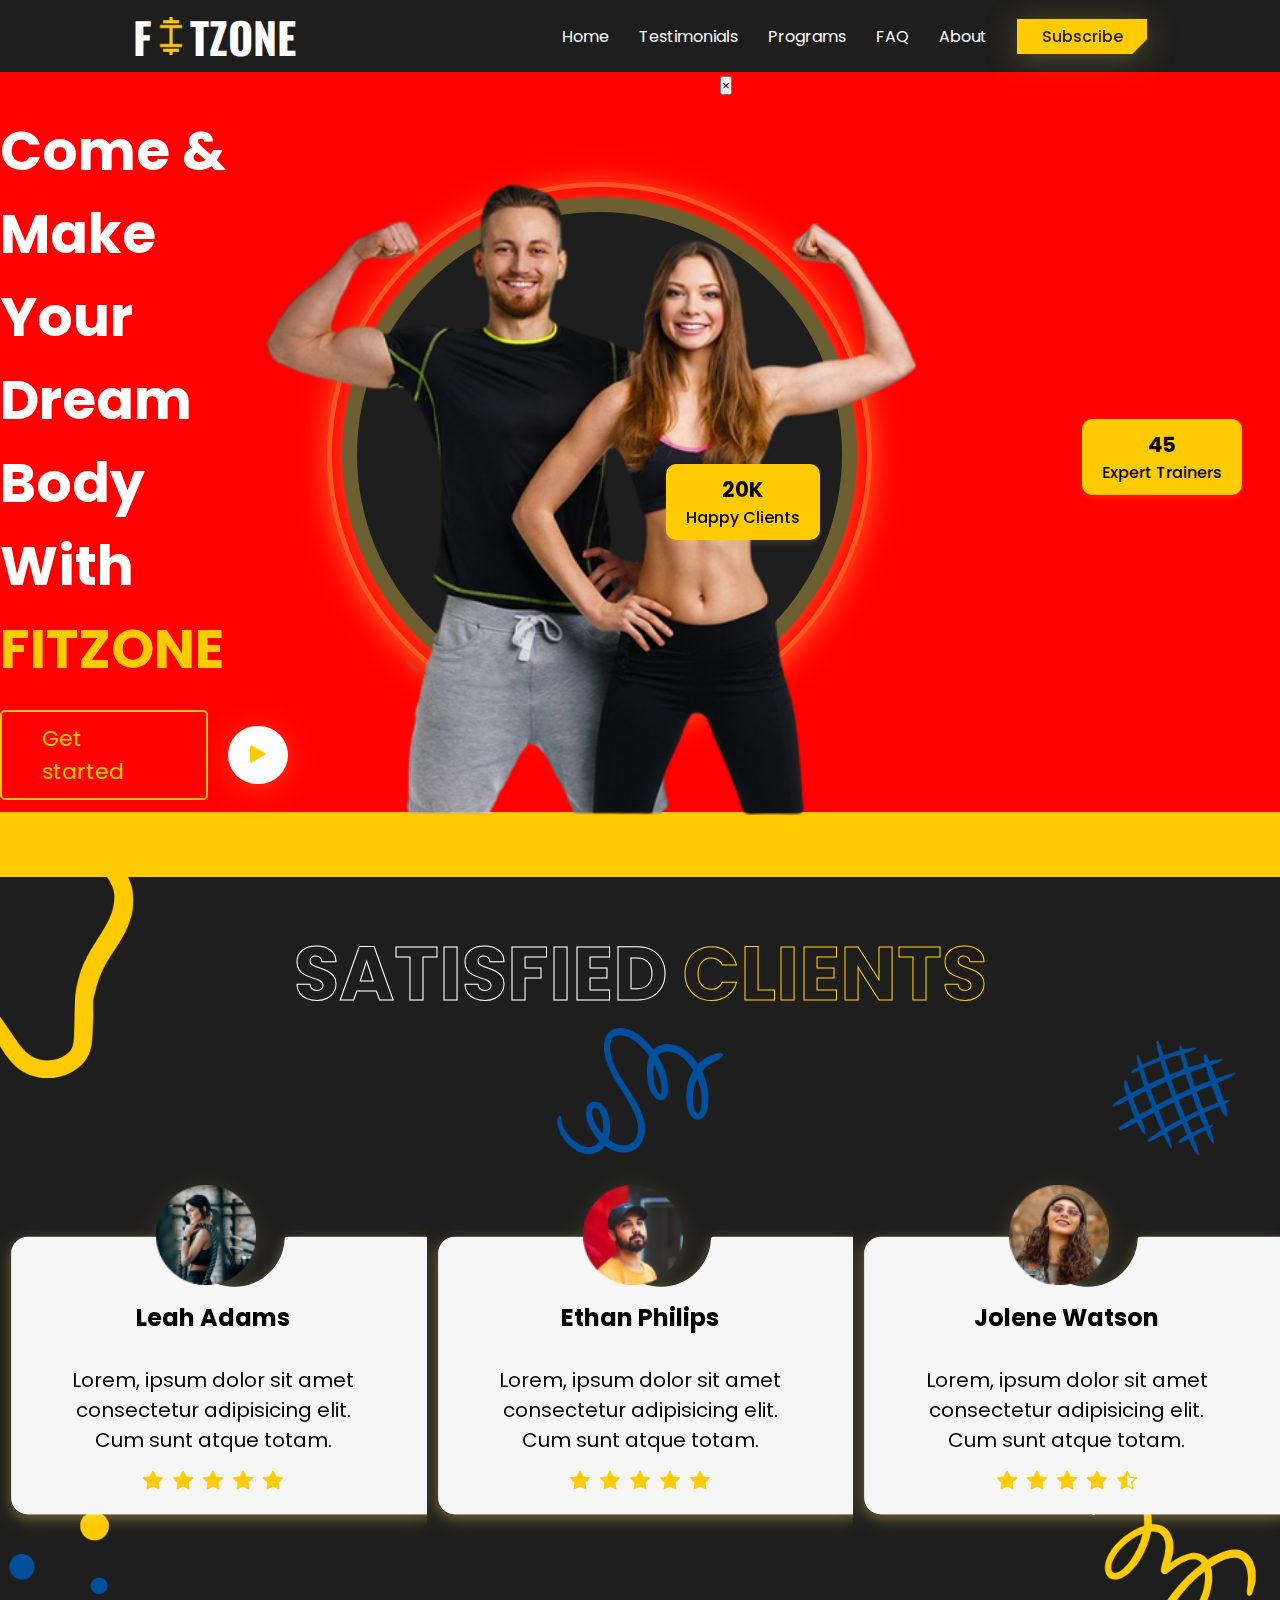
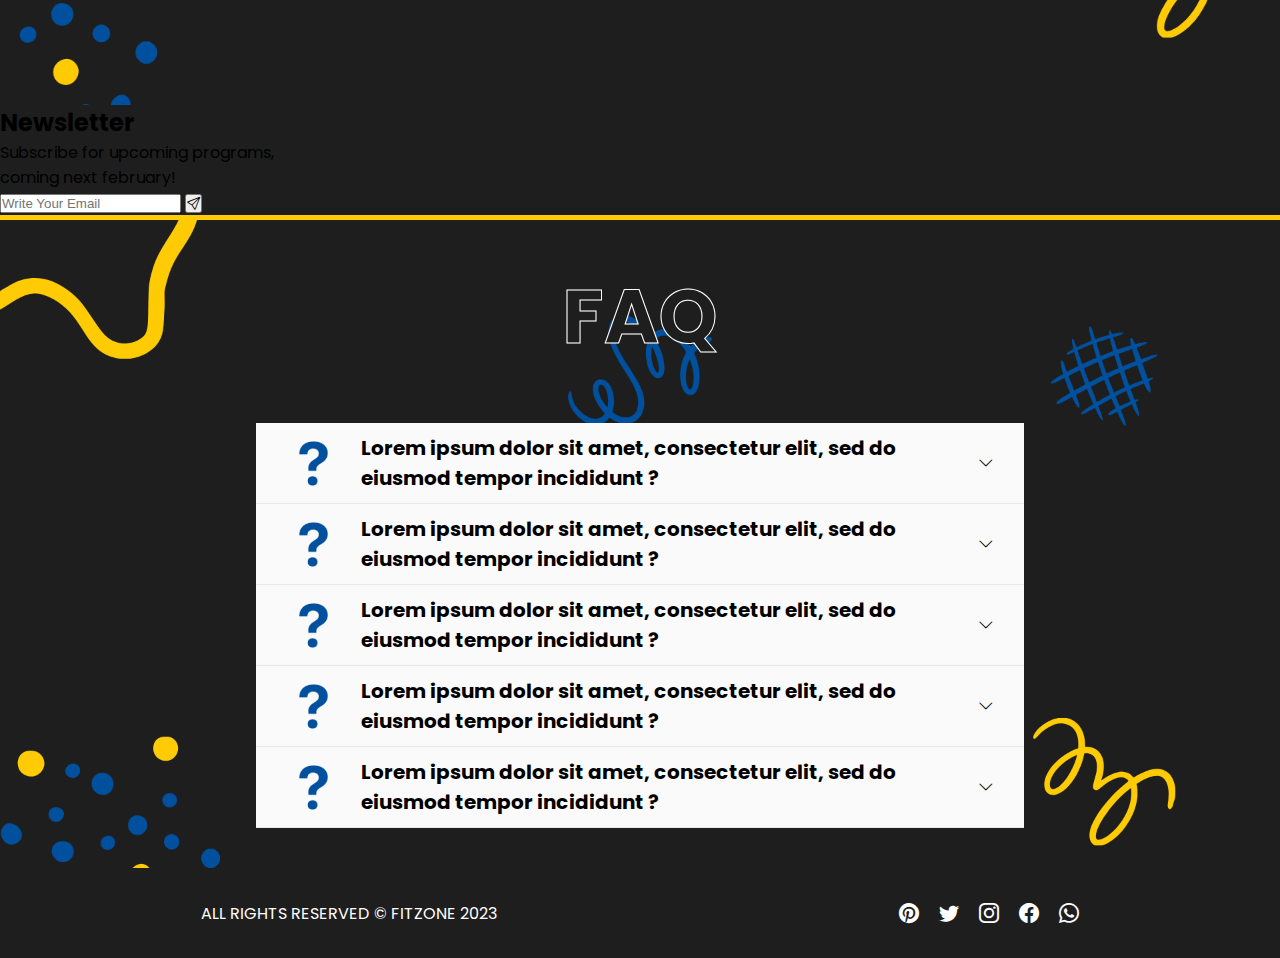
<file: index.html>
<!DOCTYPE html>
<html lang="en">
<head>
    <meta charset="UTF-8">
    <meta name="viewport" content="width=device-width, initial-scale=1.0">
    <link rel="stylesheet" href="styles/style.css">
    <link rel="stylesheet" href="styles/home.css">
    <link rel="stylesheet" href="https://cdn.jsdelivr.net/npm/bootstrap-icons@1.11.1/font/bootstrap-icons.css">
    <link rel="shortcut icon" href="assets/brand.png" type="image/x-icon">
    <script src="script.js" defer></script>
    <title>FITZONE | Home</title>
</head>
<body>
    <header>
        <h2>F<img src="assets/brand.png" alt="brand" class="brand">TZONE</h2>
        <nav>
            <a href="#main" class="active">Home</a>
            <a href="#test">Testimonials</a>
            <a href="./html/programs.html">Programs</a>
            <a href="#faq">FAQ</a>
            <a href="./html/about.html">About</a>
            <a href="./html/plans.html" class="sub">Subscribe</a>
        </nav>
        <button type="button" class="open" onclick="openNav()">&#9776;</button>
    </header>
    <div id="mySidenav" class="sidenav">
        <button type="button" class="close" onclick="closeNav()">&times;</button>
        <div class="container">
            <a href="#main">Home</a>
            <a href="#test">Testimonials</a>
            <a href="./html/programs.html">Programs</a>
            <a href="#faq">FAQ</a>
            <a href="./html/about.html">About</a>
            <a href="./html/plans.html">Subscribe</a>
        </div>
    </div>
    <main>
        <section id="main">
            <div class="main">
                <div class="left">
                    <h1>come & make <br>your dream body <br>with <span>fitzone</span></h1>
                    <div class="left-btns">
                        <a href="#">Get started</a>
                        <button type="button" onclick="document.getElementById('modal').style.display='flex'"><i class="bi bi-play-fill"></i><span>Watch Video</span></button>
                    </div>
                </div>
                <div class="right">
                    <div class="bg">
                        <div class="c1"></div>
                        <div class="c2"></div>
                    </div>
                    <img src="assets/main.png" alt="">
                    <div class="ticket fir">
                        <h4>20K</h4>
                        <span>Happy Clients</span>
                    </div>
                    <div class="ticket sec">
                        <h4>45</h4>
                        <span>Expert Trainers</span>
                    </div>
                </div>
                <div id="modal">
                    <button type="button" onclick="document.getElementById('modal').style.display='none'">&times;</button>
                    <iframe width="560" height="315" src="https://www.youtube.com/embed/n6SS9z3077Q?si=kOxfTW0dtbuQtKUl" title="YouTube video player" frameborder="0" allow="accelerometer; autoplay; clipboard-write; encrypted-media; gyroscope; picture-in-picture; web-share" allowfullscreen></iframe>                </div>
            </div>
            <div id="scroll-container">
                <div id="scroll-text">🗲 If it doesn't challenge you, it won't change you 🗲  If it doesn't challenge you, it won't change you 🗲  If it doesn't challenge you, it won't change you 🗲 <div>
            </div>
        </section>
        <section id="test">
           <div class="title">
                <h2>satisfied</h2>
                <h2>clients</h2>
           </div>
           <div class="cards">
            <div class="card">
                <img src="assets/t1.png" alt="">
                <h4>Leah Adams</h4>
                <p>Lorem, ipsum dolor sit amet consectetur adipisicing elit. Cum sunt atque totam.</p>
                <div class="stars">
                    <i class="bi bi-star-fill"></i>
                    <i class="bi bi-star-fill"></i>
                    <i class="bi bi-star-fill"></i>
                    <i class="bi bi-star-fill"></i>
                    <i class="bi bi-star-fill"></i>
                </div>
            </div>
            <div class="card">
                <img src="assets/t2.png" alt="">
                <h4>Ethan Philips</h4>
                <p>Lorem, ipsum dolor sit amet consectetur adipisicing elit. Cum sunt atque totam.</p>
                <div class="stars">
                    <i class="bi bi-star-fill"></i>
                    <i class="bi bi-star-fill"></i>
                    <i class="bi bi-star-fill"></i>
                    <i class="bi bi-star-fill"></i>
                    <i class="bi bi-star-fill"></i>
                </div>
            </div>
            <div class="card">
                <img src="assets/t3.png" alt="">
                <h4>Jolene Watson</h4>
                <p>Lorem, ipsum dolor sit amet consectetur adipisicing elit. Cum sunt atque totam.</p>
                <div class="stars">
                    <i class="bi bi-star-fill"></i>
                    <i class="bi bi-star-fill"></i>
                    <i class="bi bi-star-fill"></i>
                    <i class="bi bi-star-fill"></i>
                    <i class="bi bi-star-half"></i>
                </div>
            </div>
           </div>
        </section>
        <section id="newsletter">
            <div class="news-text">
                <h2>Newsletter</h2>
                <p>Subscribe for upcoming programs, <br> coming next february!</p>
            </div>
            <form class="send">
                <input type="email" placeholder="Write Your Email" required>
                <button type="button" class="bi bi-send"></button>
            </form>
        </section>
    
        <section id="faq">
            <div class="title">
                <h2>FAQ</h2>
            </div>
            <div class="content">
                <div class="qst">
                    <div class="mini">
                        <img src="assets/qst.png" alt="question">
                        <h4>Lorem ipsum dolor sit amet, consectetur elit, sed do eiusmod tempor incididunt ?</h4>    
                    </div>
                    <i class="bi bi-chevron-down"></i>
                </div>
                <div class="ans">
                    <img src="assets/ans.png" alt="answer">
                    <p>Lorem ipsum dolor sit amet, consectetur adipiscing elit, sed do eiusmod tempor incididunt
                        ut labore et dolore magna aliqua.Imperdiet dui accumsan sit amet nulla. Purus ut faucibus
                        pulvinar elementum. Faucibus interdum posuere lorem ipsum dolor sit. Eu mi bibendum
                        neque egestas congue.
                    </p>
                </div>
                <div class="qst">
                    <div class="mini">
                        <img src="assets/qst.png" alt="question">
                        <h4>Lorem ipsum dolor sit amet, consectetur elit, sed do eiusmod tempor incididunt ?</h4>    
                    </div>
                    <i class="bi bi-chevron-down"></i>
                </div>
                <div class="ans">
                    <img src="assets/ans.png" alt="answer">
                    <p>Lorem ipsum dolor sit amet, consectetur adipiscing elit, sed do eiusmod tempor incididunt
                        ut labore et dolore magna aliqua.Imperdiet dui accumsan sit amet nulla. Purus ut faucibus
                        pulvinar elementum. Faucibus interdum posuere lorem ipsum dolor sit. Eu mi bibendum
                        neque egestas congue.
                    </p>
                </div>
                <div class="qst">
                    <div class="mini">
                        <img src="assets/qst.png" alt="question">
                        <h4>Lorem ipsum dolor sit amet, consectetur elit, sed do eiusmod tempor incididunt ?</h4>    
                    </div>
                    <i class="bi bi-chevron-down"></i>
                </div>
                <div class="ans">
                    <img src="assets/ans.png" alt="answer">
                    <p>Lorem ipsum dolor sit amet, consectetur adipiscing elit, sed do eiusmod tempor incididunt
                        ut labore et dolore magna aliqua.Imperdiet dui accumsan sit amet nulla. Purus ut faucibus
                        pulvinar elementum. Faucibus interdum posuere lorem ipsum dolor sit. Eu mi bibendum
                        neque egestas congue.
                    </p>
                </div>
                <div class="qst">
                    <div class="mini">
                        <img src="assets/qst.png" alt="question">
                        <h4>Lorem ipsum dolor sit amet, consectetur elit, sed do eiusmod tempor incididunt ?</h4>    
                    </div>
                    <i class="bi bi-chevron-down"></i>
                </div>
                <div class="ans">
                    <img src="assets/ans.png" alt="answer">
                    <p>Lorem ipsum dolor sit amet, consectetur adipiscing elit, sed do eiusmod tempor incididunt
                        ut labore et dolore magna aliqua.Imperdiet dui accumsan sit amet nulla. Purus ut faucibus
                        pulvinar elementum. Faucibus interdum posuere lorem ipsum dolor sit. Eu mi bibendum
                        neque egestas congue.
                    </p>
                </div>
                <div class="qst">
                    <div class="mini">
                        <img src="assets/qst.png" alt="question">
                        <h4>Lorem ipsum dolor sit amet, consectetur elit, sed do eiusmod tempor incididunt ?</h4>    
                    </div>
                    <i class="bi bi-chevron-down"></i>
                </div>
                <div class="ans">
                    <img src="assets/ans.png" alt="answer">
                    <p>Lorem ipsum dolor sit amet, consectetur adipiscing elit, sed do eiusmod tempor incididunt
                        ut labore et dolore magna aliqua.Imperdiet dui accumsan sit amet nulla. Purus ut faucibus
                        pulvinar elementum. Faucibus interdum posuere lorem ipsum dolor sit. Eu mi bibendum
                        neque egestas congue.
                    </p>
                </div>
            </div>
        </section>
    </main>
    <footer>
        <span>ALL RIGHTS RESERVED &copy; FITZONE 2023</span>
        <ul>
            <a href="#" class="bi bi-pinterest"></a>
            <a href="#" class="bi bi-twitter"></a>
            <a href="#" class="bi bi-instagram"></a>
            <a href="#" class="bi bi-facebook"></a>
            <a href="#" class="bi bi-whatsapp"></a>
        </ul>
    </footer>

</body>
</html>
</file>
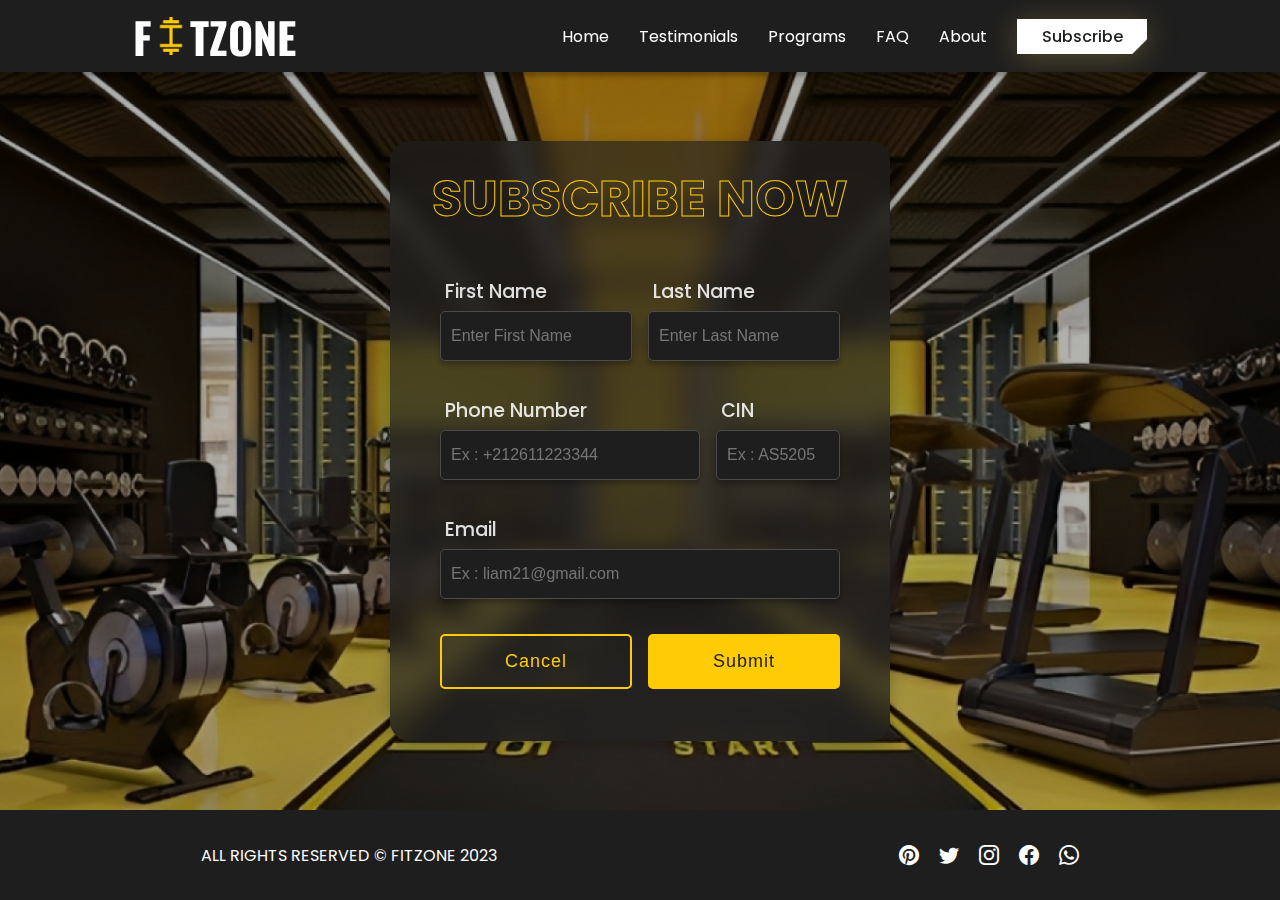
<file: html/form.html>
<!DOCTYPE html>
<html lang="en">
<head>
    <meta charset="UTF-8">
    <meta name="viewport" content="width=device-width, initial-scale=1.0">
    <link rel="stylesheet" href="../styles/style.css">
    <link rel="stylesheet" href="../styles/form.css">
    <link rel="stylesheet" href="https://cdn.jsdelivr.net/npm/bootstrap-icons@1.11.1/font/bootstrap-icons.css">
    <link rel="shortcut icon" href="../assets/brand.png" type="image/x-icon">
    <script src="../script.js" defer></script>
    <title>FITZONE | Subscribe</title>
</head>
<body>
    <header>
        <h2>F<img src="../assets/brand.png" alt="brand" class="brand">TZONE</h2>
        <nav>
            <a href="../index.html">Home</a>
            <a href="../index.html#test">Testimonials</a>
            <a href="../html/programs.html">Programs</a>
            <a href="../index.html#faq">FAQ</a>
            <a href="../html/about.html">About</a>
            <a href="#plans" class="sub">Subscribe</a>
        </nav>
        <button type="button" class="open" onclick="openNav()">&#9776;</button>
    </header>
    <div id="mySidenav" class="sidenav">
        <button type="button" class="close" onclick="closeNav()">&times;</button>
        <div class="container">
            <a href="../index.html">Home</a>
            <a href="../index.html#test">Testimonials</a>
            <a href="../html/programs.html">Programs</a>
            <a href="../index.html#faq">FAQ</a>
            <a href="../html/about.html">About</a>
            <a href="#plans">Subscribe</a>
        </div>
    </div>
    <main>
        <div id="subscribe">
            <form>
                <h2>Subscribe Now</h2>
                <div class="med">
                    <label for="fname">
                        <h4>First Name</h4>
                        <input type="text" name="fname" id="fname" placeholder="Enter First Name" onchange="checkFname()" required>
                        <span>Invalid Field</span>
                    </label>
                    <label for="lname">
                        <h4>Last Name</h4>
                        <input type="text" name="lname" id="lname" placeholder="Enter Last Name" required onchange="checkLname()">
                        <span>Invalid Field</span>
                    </label>
                </div>
                <div class="big">
                    <label for="pNum">
                        <h4>Phone Number</h4>
                        <input type="tel" name="pNum" id="pNum" placeholder="Ex : +212611223344" required onchange="checkNum()">
                        <span>Invalid Field</span>
                    </label>
                    <label for="cin">
                        <h4>CIN</h4>
                        <input type="text" name="cin" id="cin" placeholder="Ex : AS5205" required onchange="checkCin()">
                        <span>Invalid Field</span>
                    </label>
                </div>
                <label for="email">
                    <h4>Email</h4>
                    <input type="email" name="email" id="email" placeholder="Ex : liam21@gmail.com" required onchange="checkEmail()">
                    <span>Invalid Field</span>
                </label>
                <div class="btns">
                    <button type="reset">Cancel</button>
                    <button type="button" >Submit</button>
                </div>
            </form>
        </div>
    </main>
    <footer>
        <span>ALL RIGHTS RESERVED &copy; FITZONE 2023</span>
        <ul>
            <a href="#" class="bi bi-pinterest"></a>
            <a href="#" class="bi bi-twitter"></a>
            <a href="#" class="bi bi-instagram"></a>
            <a href="#" class="bi bi-facebook"></a>
            <a href="#" class="bi bi-whatsapp"></a>
        </ul>
    </footer>
</body>
</html>
</file>
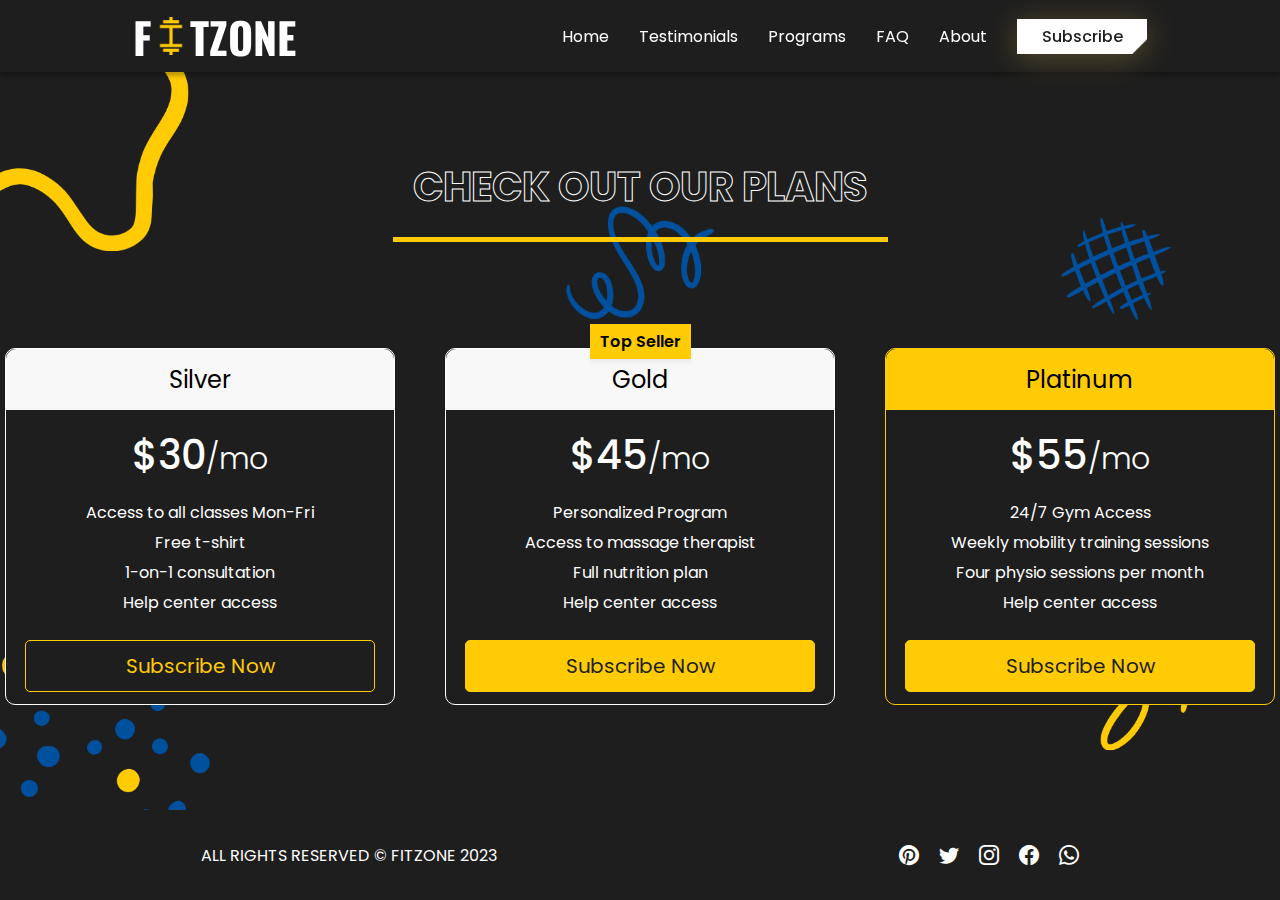
<file: html/plans.html>
<!DOCTYPE html>
<html lang="en">
<head>
    <meta charset="UTF-8">
    <meta name="viewport" content="width=device-width, initial-scale=1.0">
    <link rel="stylesheet" href="../styles/style.css">
    <link rel="stylesheet" href="../styles/plans.css">
    <link rel="stylesheet" href="https://cdn.jsdelivr.net/npm/bootstrap-icons@1.11.1/font/bootstrap-icons.css">
    <link rel="shortcut icon" href="../assets/brand.png" type="image/x-icon">
    <script src="../script.js" defer></script>
    <title>FITZONE | PLans</title>
</head>
<body>
    <header>
        <h2>F<img src="../assets/brand.png" alt="brand" class="brand">TZONE</h2>
        <nav>
            <a href="../index.html">Home</a>
            <a href="../index.html#test">Testimonials</a>
            <a href="../html/programs.html">Programs</a>
            <a href="../index.html#faq">FAQ</a>
            <a href="./about.html">About</a>
            <a href="#plans" class="sub">Subscribe</a>
        </nav>
        <button type="button" class="open" onclick="openNav()">&#9776;</button>
    </header>
    <div id="mySidenav" class="sidenav">
        <button type="button" class="close" onclick="closeNav()">&times;</button>
        <div class="container">
            <a href="../index.html">Home</a>
            <a href="../index.html#test">Testimonials</a>
            <a href="../html/programs.html">Programs</a>
            <a href="../index.html#faq">FAQ</a>
            <a href="./about.html">About</a>
            <a href="#plans">Subscribe</a>
        </div>
    </div>
    <main>
        <div id="plans">
            <div class="title">
                <h1><span>Check Out </span>Our Plans</h1>
            </div>
            <section class="cards">
                <div class="card">
                    <div class="card-top">
                        <h4>Silver</h4>
                    </div>
                    <div class="card-body">
                        <h2>$30<span>/mo</span></h2>
                        <ul>
                            <li>Access to all classes Mon-Fri</li>
                            <li>Free t-shirt</li>
                            <li>1-on-1 consultation</li>
                            <li>Help center access</li>
                        </ul>
                    </div>
                    <a href="./form.html" class="btn btn-outline">Subscribe Now</a>
                </div>
                <div class="card ">
                    <div class="ticket">Top Seller</div>
                    <div class="card-top">
                        <h4>Gold</h4>
                    </div>
                    <div class="card-body">
                        <h2>$45<span>/mo</span></h2>
                        <ul>
                            <li>Personalized Program</li>
                            <li>Access to massage therapist</li>
                            <li>Full nutrition plan</li>
                            <li>Help center access</li>
                        </ul>
                    </div>
                    <a href="./form.html" class="btn">Subscribe Now</a>
                </div>
                <div class="card active">
                    <div class="card-top">
                        <h4>Platinum</h4>
                    </div>
                    <div class="card-body">
                        <h2>$55<span>/mo</span></h2>
                        <ul>
                            <li>24/7 Gym Access</li>
                            <li>Weekly mobility training sessions</li>
                            <li>Four physio sessions per month</li>
                            <li>Help center access</li>
                        </ul>
                    </div>
                    <a href="./form.html" class="btn">Subscribe Now</a>
                </div>

            </section>
    </main>
    <footer>
        <span>ALL RIGHTS RESERVED &copy; FITZONE 2023</span>
        <ul>
            <a href="#" class="bi bi-pinterest"></a>
            <a href="#" class="bi bi-twitter"></a>
            <a href="#" class="bi bi-instagram"></a>
            <a href="#" class="bi bi-facebook"></a>
            <a href="#" class="bi bi-whatsapp"></a>
        </ul>
    </footer>

</body>
</html>
</file>
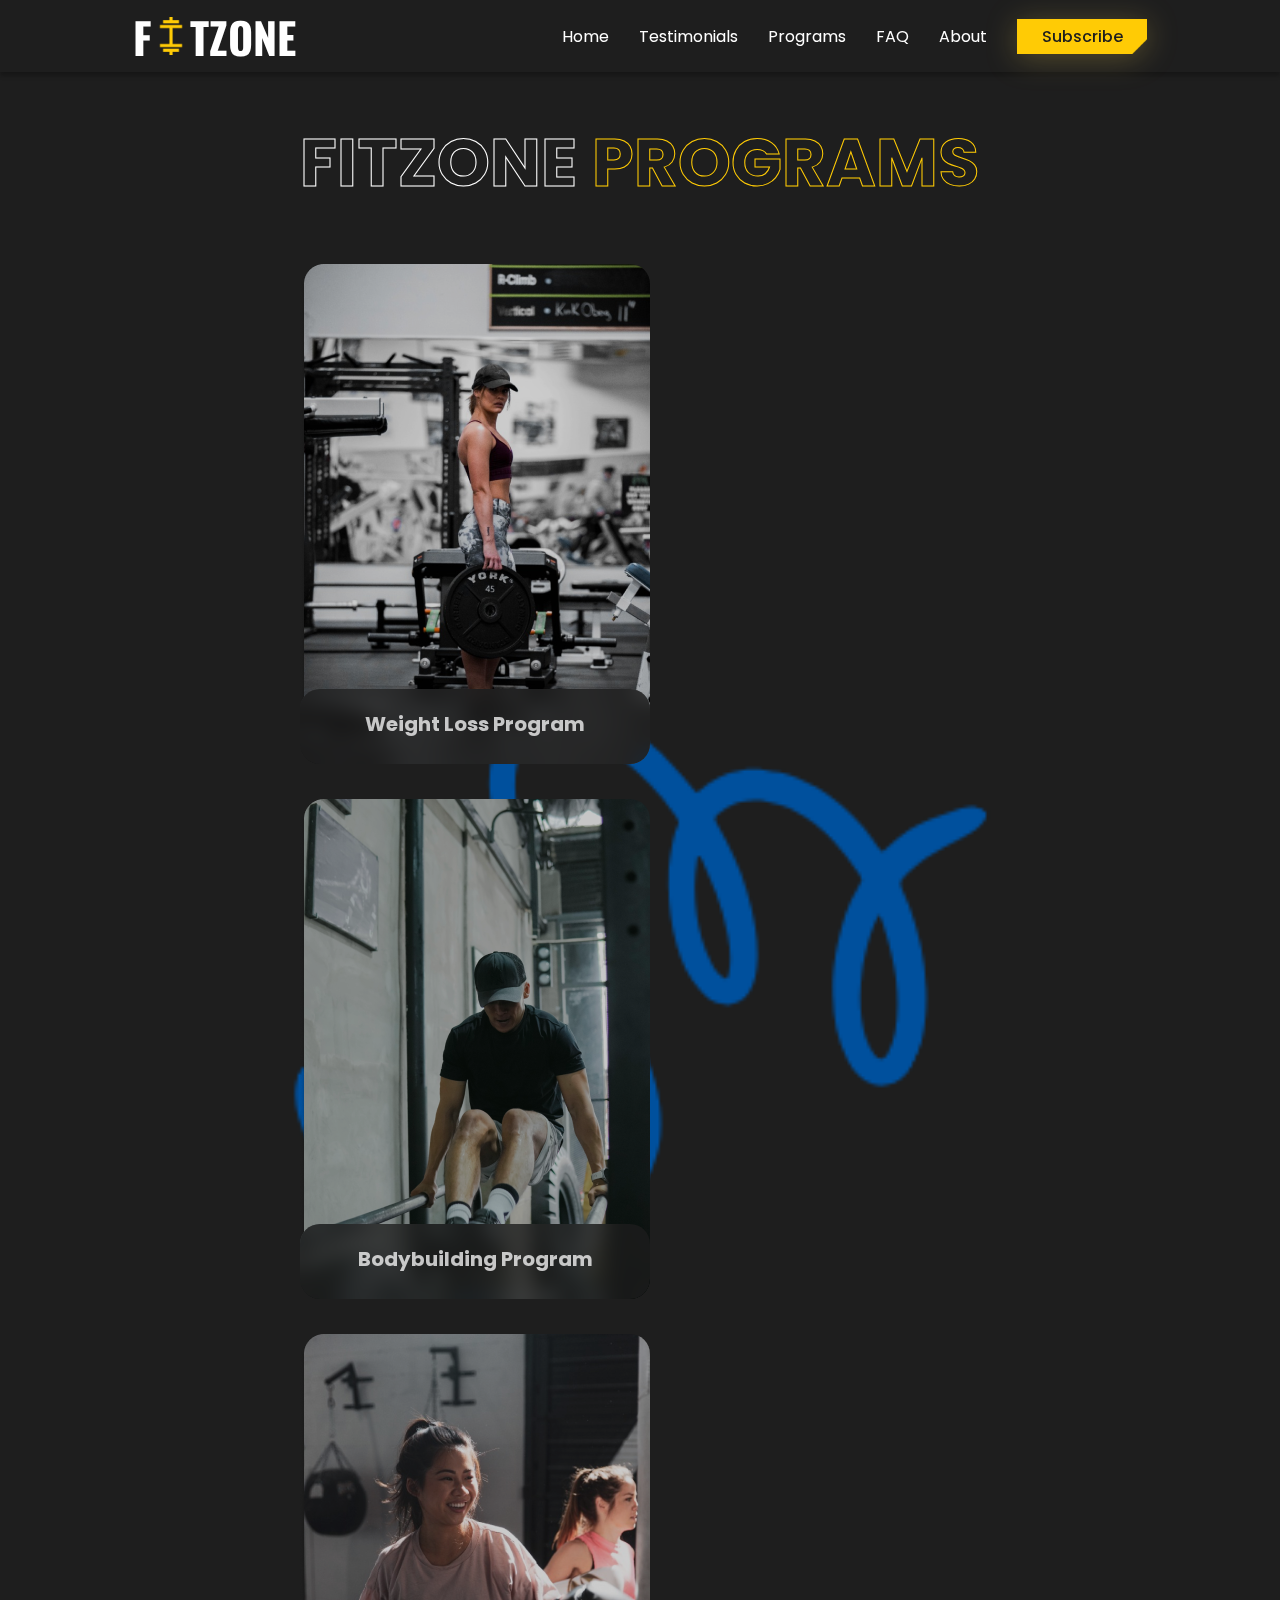
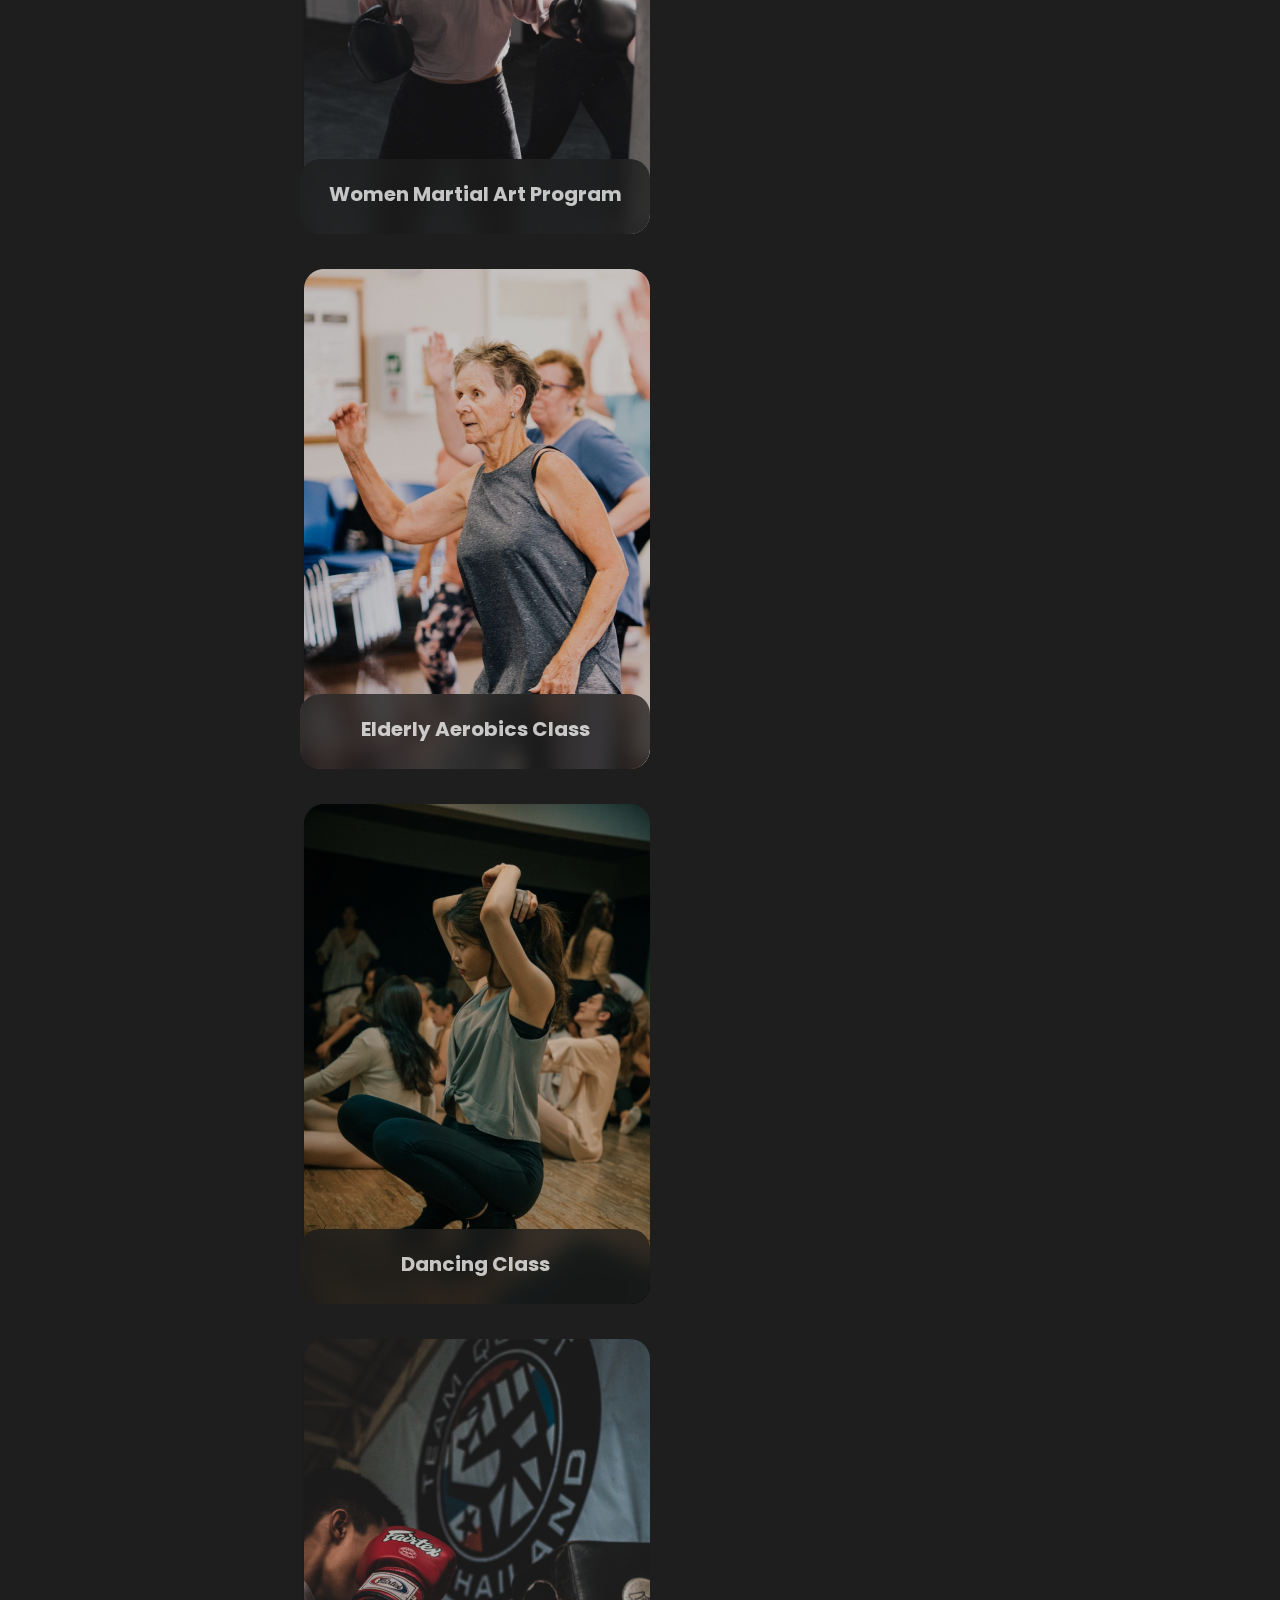
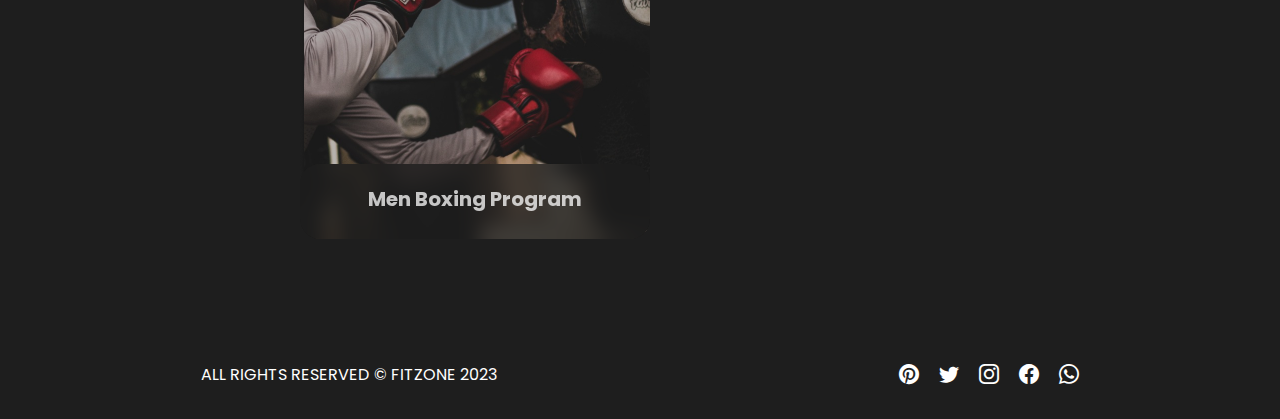
<file: html/programs.html>
<!DOCTYPE html>
<html lang="en">
<head>
    <meta charset="UTF-8">
    <meta name="viewport" content="width=device-width, initial-scale=1.0">
    <link rel="stylesheet" href="../styles/style.css">
    <link rel="stylesheet" href="../styles/prog.css">
    <link rel="stylesheet" href="https://cdn.jsdelivr.net/npm/bootstrap-icons@1.11.1/font/bootstrap-icons.css">
    <link rel="shortcut icon" href="../assets/brand.png" type="image/x-icon">
    <script src="../script.js" defer></script>
    <title>FITZONE | Programs</title>
</head>
<body>
    <header>
        <h2>F<img src="../assets/brand.png" alt="brand" class="brand">TZONE</h2>
        <nav>
            <a href="../index.html">Home</a>
            <a href="../index.html#test">Testimonials</a>
            <a href="../html/programs.html">Programs</a>
            <a href="../index.html#faq">FAQ</a>
            <a href="../html/about.html">About</a>
            <a href="../html/plans.html" class="sub">Subscribe</a>
        </nav>
        <button type="button" class="open" onclick="openNav()">&#9776;</button>
    </header>
    <div id="mySidenav" class="sidenav">
        <button type="button" class="close" onclick="closeNav()">&times;</button>
        <div class="container">
            <a href="../index.html">Home</a>
            <a href="../index.html#test">Testimonials</a>
            <a href="../html/programs.html">Programs</a>
            <a href="../index.html#faq">FAQ</a>
            <a href="../html/about.html">About</a>
            <a href="../html/plans.html">Subscribe</a>
        </div>
    </div>
    <main>
        <div id="prog">
            <div class="title">
                <h2>fitzone</h2>
                <h2>programs</h2>
            </div>
            <div class="cards">
                <div class="card">
                    <div class="card-text">
                        <h2>Weight loss program</h2>
                        <p>Lorem ipsum dolor sit amet, consectetur adipiscing elit, sed do eiusmod tempor incididunt ut labore et dolore magna aliqua. Penatibus et magnis dis parturient montes nascetur ridiculus mus. Nulla facilisi etiam dignissim diam quis enim lobortis. Consequat mauris nunc congue nisi vitae suscipit tellus mauris a. </p>
                        <h4>Benefits:</h4>
                        <ul>
                            <li>feugiat vivamus at augue</li>
                            <li>feugiat vivamus at augue</li>
                            <li>feugiat vivamus at augue</li>
                        </ul>
                        <p><i class="bi bi-clock"></i>16:30 - 18h:00</p>
                    </div>
                </div>    
                <div class="card">
                    <div class="card-text">
                        <h2>bodybuilding program</h2>
                        <p>Lorem ipsum dolor sit amet, consectetur adipiscing elit, sed do eiusmod tempor incididunt ut labore et dolore magna aliqua. Penatibus et magnis dis parturient montes nascetur ridiculus mus. Nulla facilisi etiam dignissim diam quis enim lobortis. Consequat mauris nunc congue nisi vitae suscipit tellus mauris a. </p>
                        <h4>Benefits:</h4>
                        <ul>
                            <li>feugiat vivamus at augue</li>
                            <li>feugiat vivamus at augue</li>
                            <li>feugiat vivamus at augue</li>
                        </ul>
                        <p><i class="bi bi-clock"></i>16:30 - 18h:00</p>
                    </div>
                </div>    
                <div class="card">
                    <div class="card-text">
                        <h2>Women martial art Program</h2>
                        <p>Lorem ipsum dolor sit amet, consectetur adipiscing elit, sed do eiusmod tempor incididunt ut labore et dolore magna aliqua. Penatibus et magnis dis parturient montes nascetur ridiculus mus. Nulla facilisi etiam dignissim diam quis enim lobortis. Consequat mauris nunc congue nisi vitae suscipit tellus mauris a. </p>
                        <h4>Benefits:</h4>
                        <ul>
                            <li>feugiat vivamus at augue</li>
                            <li>feugiat vivamus at augue</li>
                            <li>feugiat vivamus at augue</li>
                        </ul>
                        <p><i class="bi bi-clock"></i>16:30 - 18h:00</p>
                    </div>
                </div>    
                <div class="card">
                    <div class="card-text">
                        <h2>elderly aerobics Class</h2>
                        <p>Lorem ipsum dolor sit amet, consectetur adipiscing elit, sed do eiusmod tempor incididunt ut labore et dolore magna aliqua. Penatibus et magnis dis parturient montes nascetur ridiculus mus. Nulla facilisi etiam dignissim diam quis enim lobortis. Consequat mauris nunc congue nisi vitae suscipit tellus mauris a. </p>
                        <h4>Benefits:</h4>
                        <ul>
                            <li>feugiat vivamus at augue</li>
                            <li>feugiat vivamus at augue</li>
                            <li>feugiat vivamus at augue</li>
                        </ul>
                        <p><i class="bi bi-clock"></i>16:30 - 18h:00</p>
                    </div>
                </div>    
                <div class="card">
                    <div class="card-text">
                        <h2>Dancing Class</h2>
                        <p>Lorem ipsum dolor sit amet, consectetur adipiscing elit, sed do eiusmod tempor incididunt ut labore et dolore magna aliqua. Penatibus et magnis dis parturient montes nascetur ridiculus mus. Nulla facilisi etiam dignissim diam quis enim lobortis. Consequat mauris nunc congue nisi vitae suscipit tellus mauris a. </p>
                        <h4>Benefits:</h4>
                        <ul>
                            <li>feugiat vivamus at augue</li>
                            <li>feugiat vivamus at augue</li>
                            <li>feugiat vivamus at augue</li>
                        </ul>
                        <p><i class="bi bi-clock"></i>16:30 - 18h:00</p>
                    </div>
                </div>    
                <div class="card">
                    <div class="card-text">
                        <h2>Men Boxing Program</h2>
                        <p>Lorem ipsum dolor sit amet, consectetur adipiscing elit, sed do eiusmod tempor incididunt ut labore et dolore magna aliqua. Penatibus et magnis dis parturient montes nascetur ridiculus mus. Nulla facilisi etiam dignissim diam quis enim lobortis. Consequat mauris nunc congue nisi vitae suscipit tellus mauris a. </p>
                        <h4>Benefits:</h4>
                        <ul>
                            <li>feugiat vivamus at augue</li>
                            <li>feugiat vivamus at augue</li>
                            <li>feugiat vivamus at augue</li>
                        </ul>
                        <p><i class="bi bi-clock"></i>16:30 - 18h:00</p>
                    </div>
                </div>    
            </div>
        </div>
    </main>
    <footer>
        <span>ALL RIGHTS RESERVED &copy; FITZONE 2023</span>
        <ul>
            <a href="#" class="bi bi-pinterest"></a>
            <a href="#" class="bi bi-twitter"></a>
            <a href="#" class="bi bi-instagram"></a>
            <a href="#" class="bi bi-facebook"></a>
            <a href="#" class="bi bi-whatsapp"></a>
        </ul>
    </footer>
</body>
</html>
</file>
<file: styles/style.css>
@import url('https://fonts.googleapis.com/css2?family=Oswald:wght@200;300;400;500;600;700&family=Poppins:wght@100;200;300;400;500;600;700;800;900&display=swap');
*{
    margin: 0;
    padding: 0;
    box-sizing: border-box;
}
header{
    position: fixed;
    top: 0;
    width: 100%;
    background-color: #1e1e1e;
    display: flex;
    align-items: center;
    height: 8vh;
    z-index: 10;
    justify-content: space-around;
}
header h2{
    font-family: 'Oswald', sans-serif;
    color: #fff;
    font-size:43px;
    display: flex;
    align-items: center;
}
.brand{
    width: 38px;
    height: 38px;
}
nav{
    display: flex;
    align-items: center;
    gap: 30px;
    font-family: 'Poppins', sans-serif;
}
nav a{
    color: #fff;
    text-decoration: none;
}
/* .active{
    font-weight: 600;
} */
.sub{
    color: #1e1e1e;
    width: 130px;
    padding: 5px 0px;
    text-align: center;
    font-weight: 500;
    background: url(../assets/subYell.png) no-repeat;
    background-size: cover;
    background-position: center;
    filter: drop-shadow(0px 4px 15px rgba(255, 219, 87, 0.25));
}
main{
    font-family: 'Poppins', sans-serif;
    margin-top: 8vh;
    height: fit-content;
    width: 100%;
    background-color: #1e1e1e;
}
.open{
    background-color: #1E1E1E;
    color: #fff;
    font-size: 35px;
    border: none;
    outline: none;
    display: none;
}
.open:hover{
    opacity: 0.8;
    transition: all ease .3s;
}
.sidenav {
    display: flex;
    flex-direction: column;
    gap: 30px;
    height: 100%;
    width: 0;
    position: fixed;
    z-index: 12;
    top: 0;
    right: 0;
    background-color: #1E1E1E;
    overflow-x: hidden;
    padding-top: 60px;
    font-family: 'Poppins';
    box-shadow: rgba(0, 0, 0, 0.24) 0px 3px 8px;
    transition: 0.5s;
}
.sidenav a {
    padding: 8px 8px 8px 32px;
    text-decoration: none;
    font-size: 20px;
    color: #fff;
    display: block;
    transition: 0.3s;
}
.sidenav a:hover, .sidenav .close:hover{
    color: #FFCB05;
    transition: all ease .3s;
}
.sidenav .close {
    align-self: flex-end;
    background-color: #1E1E1E;
    border: none;
    color: #fff;
    outline: none;
    font-size: 36px;
    margin-right: 50px;
}
footer{
    font-family: 'Poppins', sans-serif;
    height: 10vh;
    display: flex;
    align-items: center;
    justify-content: space-around;
    background-color: #1e1e1e;
    color: #fff;
}
footer ul{
    display: flex;
    list-style-type: none;
    gap: 20px;
}
footer ul a{
    color: #fff;
    text-decoration: none;
    font-size: 20px;
}
@media screen and (max-width:700px){
    footer{
        flex-direction: column;
    }
    nav{
        display: none;
    }
    .open{
        display: block;
    }

}
</file>
<file: styles/home.css>
#scroll-container {
    background-color: #FFCB05;
    font-size: 24px;
    padding: 15px 0px;
    text-align: center;
    overflow: hidden;
    margin-top: -25px;
}
#scroll-text {
    transform: translateX(100%);
    white-space: nowrap;
    animation: right-to-left 30s linear infinite;
}
.main{
    height: 85vh;
    background-color: #1e1e1e;
    width: 100%;
    display: flex;
    justify-content: center;
}
.left{
    /* background-color: red; */
    align-self: center;
    display: flex;
    flex-direction: column;
    gap: 20px;
    width:30%;
}
.left h1{
    font-size: 55px;
    text-transform: capitalize;
    color: #fff;
}
h1 span{
    color: #FFCB05;
    text-transform: uppercase;
}
.left-btns{
    display: flex;
    gap: 20px;
    align-items: center;
}
.left-btns a{
    color: #FFCB05;
    border: #FFCB05 solid 2px;
    border-radius: 5px;
    text-decoration: none;
    padding: 10px 40px;
    font-size: 22px;
}
.left-btns a:hover{
    background-color: #FFCB05;
    color: #1e1e1e;
    transition: all ease .5s;
}
.left-btns button{
    padding: 12px 15px;
    border: none;
    outline: none;
    display: flex;
    align-items: center;
    cursor: pointer;
    border-radius: 30px;
    background-color: #fff;
    font-size:20px;
    z-index: 1;
    filter: drop-shadow(0px 4px 15px rgba(255, 219, 87, 0.25));
}
.left-btns button i{
    color: #FFCB05;
    font-size: 30px;
}
.left-btns button span{
    display: none;
    font-size:18px;

}
.left-btns button:hover i{
    margin-right: 5px;
    transition: all ease .5s;
}
.left-btns button:hover span{
    display: block;
    transition: all ease .5s;

}
.right{
    /* background-color: blue; */
    width: 40%;
    padding-left: 190px;
    display: flex;
    z-index: 1;

    justify-content: center;
}
.bg{
    position: relative;
    display: flex;
    align-items: center;
    z-index: 2;
    justify-content: center;
}
.c1{
    position: absolute;
    width: 515px;
    height: 515px;
    z-index: 3;
    border-radius: 515px;
    border: 15px solid rgba(255, 219, 87, 0.35);
    background: #1E1E1E;
    box-shadow: 0px 4px 35px 0px rgba(255, 219, 87, 0.35);
}
.c2{
    position: absolute;
    width: 545px;
    z-index: 4;
    height: 545px;
    border-radius: 545px;
    border: 5px solid rgba(255, 219, 87, 0.35);
    box-shadow: 0px 4px 35px 0px rgba(255, 219, 87, 0.35);

}
.right img{
    position: absolute;
    align-self: flex-end;
    width: 800px;
    z-index: 5;
}
.ticket{
    position: absolute;
    background-color: #FFCB05;
    padding: 10px 20px;
    border-radius: 10px;
    display: flex;
    z-index: 6;
    flex-direction: column;
    align-items: center;
    justify-content: center;
    box-shadow: 0px 4px 4px 0px rgba(255, 219, 87, 0.10);
}
.ticket h4{
    font-size: 21px;
}
.ticket span{
    font-weight: 500;
}
.fir{
    bottom: 40%;
    left: 52%;
}
.sec{
    bottom: 45%;
    right: 12%;
}
#test, #faq{
    background-color: #1E1E1E;
    height: 92vh;
    width: 100%;
    padding: 40px 0px;
    background: url(../assets/testBG.png) no-repeat;
    background-position: center;
    background-size: cover;
}
#faq{
    height: fit-content;
    border-top: 5px solid #FFCB05;
}
.title{
    color: #1e1e1e;
    -webkit-text-stroke-width: 1px;
    -webkit-text-stroke-color: #fff;
    font-size: 50px;
    text-transform: uppercase;
    display: flex;
    align-items: center;
    justify-content: center;
    gap: 15px;
}
.title h2:nth-child(1){
    -webkit-text-stroke-width: 1px;
    -webkit-text-stroke-color: #fff;
}
.title h2:nth-child(2){
    -webkit-text-stroke-width: 1px;
    -webkit-text-stroke-color: #FFCB05;
}
.cards{
    display: flex;
    margin-top: 200px;
    align-items: center;
    justify-content: space-evenly;
    width: 100%;
}
.card{
    width: fit-content;
    padding: 20px;
    height: 300px;
    width:500px;
    background: url(../assets/card.svg) no-repeat;
    background-size: cover;
    position: relative;
    filter: drop-shadow(0px 4px 10px rgba(255, 219, 87, 0.153));
}
.card img{
    position: absolute;
    top: -45px;
    right: 40%;
    width: 100px;
    height: 100px;
}
.card h4{
    margin: 50px 0px 30px;
    font-size: 24px;
    text-align: center
}
.card p{
    width: 75%;
    text-align: center;
    font-size: 20px;
    margin: auto;
}
.stars{
    margin: 10px auto;
    width: fit-content;
    display: flex;
    align-items: center;
    gap: 10px;
    color: #FFCB05;
    font-size: 20px;
}
.content{
    display: flex;
    flex-direction: column;
    width: 60%;
    margin: 50px auto 0px;
}
.qst{
    display: flex;
    justify-content: space-between;
    align-items: center;
    padding: 10px 30px;
    border-bottom: #1e1e1e15 solid 1px;
    background-color: #fafafa;
}
.qst img{
    margin-right: 20px;
}
.ans{
    padding:30px;
    background-color: #00509D;
    display: flex;
    color: #fff;
    display: none;
    font-size: 20px;
}
.ans img{
    width: 55px;
    height: 55px;
    margin-right: 20px;
}
.ans p{
    font-size: 20px;
    width: 85%;
}
.mini{
    display: flex;
    align-items: center;
}
.mini h4{
    font-size: 20px;
}







@keyframes right-to-left {
    from {
      transform: translateX(100%);
    }
    to {
      transform: translateX(-100%);
    }
}

@media screen and (max-width:1700px){
    .sec{
        bottom: 45%;
        right: 7%;
    }
}
@media screen and (min-width:1250px) and (max-width:1400px){
    .main{
        background-color: red;

    }
    .sec{
        bottom: 45%;
        right: 3%;
    }
    

    .right img{
        width: 700px;
    }
}
@media screen and (min-width:700px) and (max-width:1251px){
    .right img{
        width: 600px;
    }
}
@media screen and (max-width:700px){
    .main{
        height: 84vh;
        flex-direction: column;
        justify-content: space-around;
    }
    .left{
        width: 90%;
        text-align: center;
        align-items: center;
    }
    .left h1{
        font-size: 45px;
    }
    .right{
        width: 90%;
        padding: 0px;
        align-self: center;
    }
    .bg{
        justify-self: center;
    }
    .c1{
        position: relative;
        width: 350px;
        height: 350px;
    }
    .c2{
        width: 380px;
        height: 380px;
    }
    #scroll-container {
        padding: 10px;
        font-size: 20px;
        margin-top: 0px;
    }  
    .right img{
        width: 83.6%;
        align-self: flex-start;
    }
    .ticket{
        font-size: 14px;
        padding: 10px 5px;
    }
    .fir{
        bottom: 20%;
        left: 5%;
    }
    .sec{
        bottom:23%;
        right: 4%;
    }
}
</file>
<file: styles/form.css>
header{
    box-shadow: 0px 4px 4px 0px rgba(0, 0, 0, 0.25);
}
.sub{
    background: url(../assets/subWhi.png) no-repeat;
    color: #1e1e1e;
    width: 130px;
    padding: 5px 0px;
    text-align: center;
    font-weight: 500;
    background-size: cover;
    background-position: center;
    filter: drop-shadow(0px 4px 15px rgba(255, 219, 87, 0.25));
}
#subscribe{
    background: url(../assets/subscribe.png) no-repeat;
    background-position: center;
    background-size: cover;
    height: 82vh;
    display: flex;
    flex-direction: column;
    justify-content: space-evenly;
    align-items: center;
    image-rendering: high-quality;
}
form{
    width: 500px;
    height: 600px;
    border-radius: 20px;
    background: rgba(30, 30, 30, 0.65);
    box-shadow: 0px 4px 15px 0px rgba(0, 0, 0, 0.25);
    backdrop-filter: blur(12.5px);
    display: flex;
    flex-direction: column;
    align-items: center;
}
form h2{
    color: transparent;
    -webkit-text-stroke-width: 1px;
    -webkit-text-stroke-color: #FFCB05;
    font-size: 50px;
    padding: 20px 0px;
    text-transform: uppercase;
    text-align: center;
}
.med, .big{
    display: flex;
    align-items: center;
    justify-content: space-between;
    width: 80%;
}
label{
    width: 80%;
    margin: 15px 0px;
}

.med label{
    width: 48%;
}
.big label:first-child{
    width: 65%;
}
.big label:last-child{
    width: 31%;
}
label input{
    padding: 15px 10px;
    font-size:16px;
    width: 100%;
    border-radius: 5px;
    border: 1px solid #4B4B4B;
    background: #1E1E1E;
    color: #fff;
    outline: none;
    box-shadow: 0px 4px 4px 0px rgba(0, 0, 0, 0.25);
}
label input:focus{
    border: #FFCB05 solid 1px;
}
label h4{
    color: #ffffffdc;
    font-size: 19px;
    font-weight: 500;
    margin: 5px;
}
.btns{
    width: 80%;
    margin: 20px 0px;
    display: flex;
    justify-content: space-between;
    align-items: center;
}
.btns button{
    width: 48%;
    font-size: 18px;
    letter-spacing: 1px;
    font-weight: 500;
    cursor: pointer;
    padding: 15px;
}
.btns button:first-child{
    background-color: transparent;
    outline: none;
    border-radius: 5px;
    border: 2px solid #FFCB05;
    color: #FFCB05;
    text-transform: capitalize;
}
.btns button:first-child:hover{
    background-color: #FFCB05;
    color: #1E1E1E;
    transition: all ease-in-out .5s;
}
.btns button:last-child{
    background-color: #FFCB05;
    outline: none;
    border-radius: 5px;
    border: 2px solid #FFCB05;
    color: #1E1E1E;
    text-transform: capitalize;
}
.error{
    border: 1px solid #e63946;
    color: #e63946;
}
.success{
    border: #38b000 1px solid;
    color: #fff;
}
label span{
    display: none;
    color: #e63946;
}
@media screen and (max-width:700px){
    form{
        width: 450px;
        height: 600px;
    }
    form h2{
        font-size: 45px;
    }
}
</file>
<file: styles/plans.css>
.sub{
    background: url(../assets/subWhi.png) no-repeat;
    color: #1e1e1e;
    width: 130px;
    padding: 5px 0px;
    text-align: center;
    font-weight: 500;
    background-size: cover;
    background-position: center;
    filter: drop-shadow(0px 4px 15px rgba(255, 219, 87, 0.25));
}
header{
    box-shadow: 0px 4px 4px 0px rgba(0, 0, 0, 0.25);
}
#plans{
    background: url(../assets/testBG.png) no-repeat;
    background-position: center;
    background-size: cover;
    height: 82vh;
    display: flex;
    flex-direction: column;
    justify-content: space-evenly;
    align-items: center;
}
.title{
    color: #1e1e1e;
    -webkit-text-stroke-width: 1px;
    -webkit-text-stroke-color: #fff;
    font-size: 50px;
    text-transform: uppercase;
    padding: 20px;
    font-size: 20px;
    margin-bottom: 40px;
    border-bottom: 5px solid #FFCB05;
}
.cards{
    width: 100%;
    display: flex;
    flex-wrap: wrap;
    justify-content: center;
    align-items: center;
    gap: 50px;
    margin-bottom: 40px;
}
.card{
    position: relative;
    width: 390px;
    border: 1px solid #fff;
    border-radius: 10px;
    /* overflow: hidden; */
    display: flex;
    background-color: #1e1e1e;
    flex-direction: column;
    box-shadow: rgba(0, 0, 0, 0.05) 0px 0px 0px 1px;
}
.active{
    border: 1px solid #FFCB05;
}
.active .card-top{
    background-color:  #FFCB05;
}
.card-top{
    width: 100%;
    background-color: #f8f8f8;
    text-align: center;
    padding: 13px 0px;
    border-radius: 10px 10px 0px  0px;

}
.card-top h4{
    font-weight: 400;
    font-size: 24px;
}
.card-body{
    padding: 15px 0px;
    text-align: center;
    color: #fff;
}
.card-body h2{
    margin-bottom: 15px;
    font-size: 40px;
    font-weight: 500;
}
.card-body>h2>span{
    font-weight: 300;
    font-size: 30px;
    color: #fff;
}
.card-body ul{
    list-style: none;
    font-weight: 400;
    color: #fff;
}
.card-body li{
    margin: 5px 0px;
}
.btn{
    width: 90%;
    align-self: center;
    color: #1e1e1e;
    background-color: #FFCB05;
    outline: none;
    border-radius: 5px;
    font-size: 20px;
    padding: 10px 0px;
    border: 1px solid #FFCB05;
    margin: 5px 0px 12px 0px;
    transition: all ease .3s;
    text-decoration: none;
    text-align: center;
}
.btn-outline{
    background-color: #1e1e1e;
    color: #FFCB05;
}
.btn-outline:hover{
    color: #1e1e1e;
    background-color:#FFCB05;
}
.ticket{
    position: absolute;
    background-color: #FFCB05;
    font-weight: 600;
    left: 37.15%;
    padding: 5px 10px;
    top: -25px;
    z-index: 2;
    box-shadow: 0px 4px 4px 0px rgba(0, 0, 0, 0.05);
}
@media screen and (max-width:1250px){
    #plans{
        height: fit-content;
        background: url(../assets/tallBG.png) no-repeat;
        background-position: center;
        background-size: cover;
    
    }
    .title span{
        display: none;
    }
}
</file>
<file: styles/prog.css>
header{
    box-shadow: 0px 4px 4px 0px rgba(0, 0, 0, 0.25);
}
.title{
    color: #1e1e1e;
    -webkit-text-stroke-width: 1px;
    -webkit-text-stroke-color: #fff;
    font-size: 45px;
    text-transform: uppercase;
    display: flex;
    align-items: center;
    justify-content: center;
    gap: 15px;
}
.title h2:nth-child(2){
    -webkit-text-stroke-width: 1px;
    -webkit-text-stroke-color: #FFCB05;
}
#prog{
    height: fit-content;
    width: 100%;
    padding: 40px 0px;
    background: url(../assets/testBG.png) no-repeat;
    background-position: center;
    background-size: cover;
}
.cards{
    display: flex;
    align-items: center;
    flex-wrap: wrap;
    gap: 35px;
    justify-content: space-between;
    padding: 50px 300px;
}
.card{
    border-radius: 20px;
    width: 350px;
    overflow: hidden;
    flex-direction: column;
    height: 500px;
    display: flex;
    background-position: center;
    background-size: cover;
    justify-content: flex-end;

}
.card:nth-child(1){
    background: url(../assets/p1.png) no-repeat;
}
.card:nth-child(2){
    background: url(../assets/p2.png) no-repeat;
}
.card:nth-child(3){
    background: url(../assets/p3.png) no-repeat;
}
.card:nth-child(4){
    background: url(../assets/p4.png) no-repeat;
}
.card:nth-child(5){
    background: url(../assets/p5.png) no-repeat;
}
.card:nth-child(6){
    background: url(../assets/p6.png) no-repeat;
}
.card-text{
    height: 15%;
    transition: all ease .7s;
    border-radius: 20px;
    background: rgba(30, 30, 30, 0.75);
    padding: 0px 20px;
    backdrop-filter: blur(10px);}
.card-text:hover{
    height: 100%;
}
.card-text h2{
    color: rgba(255, 255, 255, 0.75);
    text-align: center;
    padding: 20px 0px;
    font-size: 20px;
    text-transform: capitalize;
}
.card-text:hover h2{
    color: #FFCB05;

}
.card-text p{
    color: #fff;
    font-size: 15px;
    padding: 10px 0px;
}
.card-text h4{
    color: #FFCB05;
    font-size: 16px;
    font-weight: 500;
    padding-top: 10px;
}
.card-text ul{
    margin-bottom: 15px;
}
.card-text li{
    color: #fff;
    margin: 0px 20px;
    text-transform: capitalize;
}
.card-text p i{
    color: #FFCB05;
    margin-right: 7px;
}
@media screen and (max-width:700px){
    .cards{
        padding: 50px;
        justify-content: center;
    }
    .title{
        font-size: 28px;
    }
}
</file>
